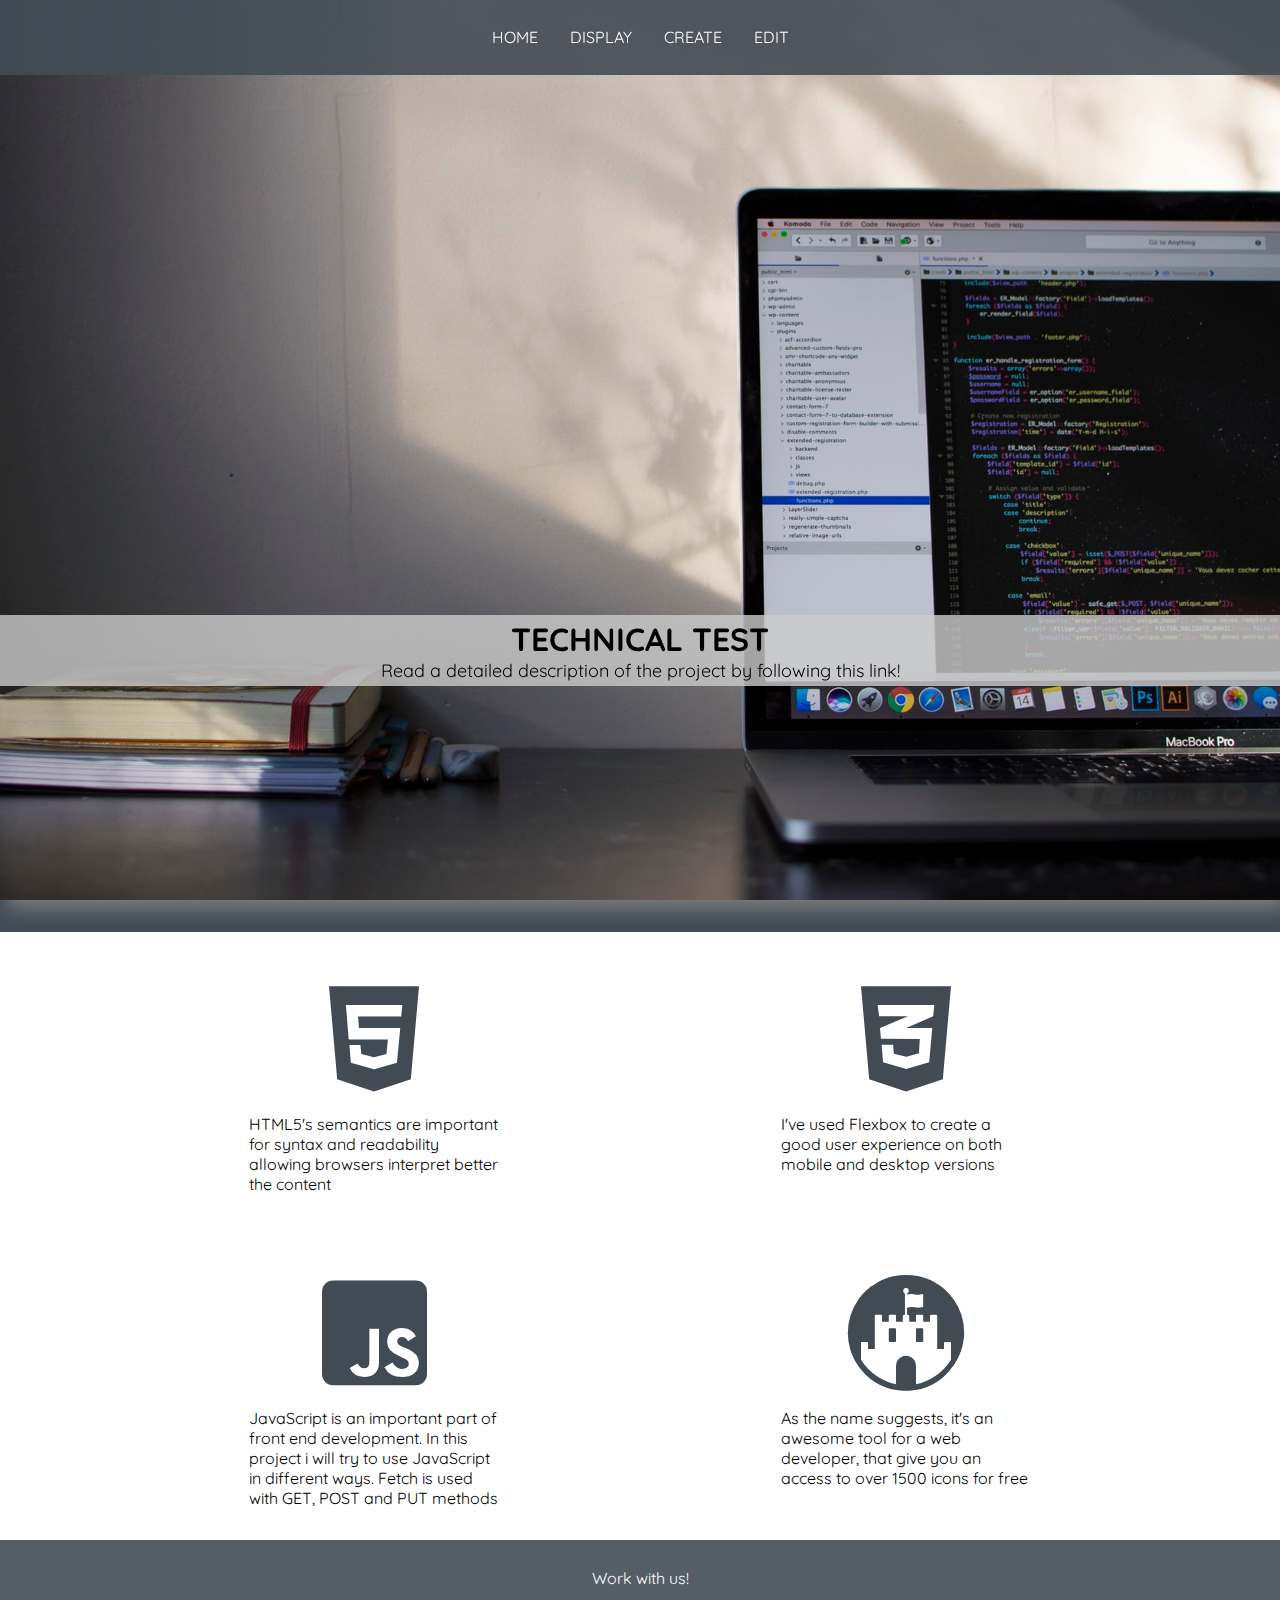
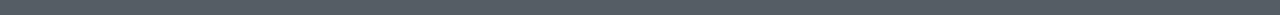
<file: index.html>
<!DOCTYPE html>
<html lang="en">

<head>
    <meta charset="UTF-8">
    <meta name="viewport" content="width=device-width, initial-scale=1.0">
    <meta http-equiv="X-UA-Compatible" content="ie=edge">
    <title>Home Page</title>
    <link rel="stylesheet" href="assets/styles/main.css">
    <link rel="stylesheet" href="https://cdnjs.cloudflare.com/ajax/libs/font-awesome/5.9.0/css/all.css">
</head>

<body>
    <div class="bg-img">
        <header>
            <nav>
                <ul>
                    <li><a href="index.html">Home</a></li>
                    <li><a href="display-users.html">Display</a></li>
                    <li><a href="create-user.html">Create</a></li>
                    <li><a href="edit-user.html">Edit</a></li>
                </ul>
            </nav>
        </header>
        <div class="hero-content">
            <h1>Technical Test</h1>
            <div>
                <p>Read a detailed description of the project by following this link!</p>
            </div>

        </div>
    </div>
    <main id="app">
        <div class="index-content column">
            <div class="row j-even">
                <div class="card">
                    <div class="card-header"><i class="fab fa-html5"></i></div>
                    <p>HTML5's semantics are important for syntax and readability allowing browsers interpret better the content</p>
                </div>
                <div class="card">
                    <div class="card-header"><i class="fab fa-css3-alt"></i></div>
                    <p>I've used Flexbox to create a good user experience on both mobile and desktop versions</p>
                </div>
            </div>
            <div class="row j-even">
                <div class="card">
                    <div class="card-header"><i class="fab fa-js-square"></i></div>
                    <p>JavaScript is an important part of front end development. In this project i will try to use JavaScript in different ways. Fetch is used with GET, POST and PUT methods</p>
                </div>
                <div class="card">
                    <div class="card-header"><i class="fab fa-fort-awesome-alt"></i></div>
                    <p>As the name suggests, it's an awesome tool for a web developer, that give you an access to over 1500 icons for free</p>
                </div>
            </div>
        </div>
    </main>
    <footer>
        <a href="mailto:y.makkoyev@gmail.com">Work with us!</a>
    </footer>
</body>

</html>
<style>
    @media screen and (max-width: 800px) {
        .row {
            flex-direction: column;
            align-items: center;
        }
    }
</style>
</file>
<file: assets/styles/main.css>
@import url('https://fonts.googleapis.com/css?family=Quicksand&display=swap');

* {
    padding: 0;
    margin: 0;
    box-sizing: border-box;
}

body {
    font-family: 'Quicksand', sans-serif;
    font-weight: 400;
}
.row {
    display: flex;
    flex-direction: row;
}
.column {
    display: flex;
    flex-direction: column;
}
.j-even {
    justify-content: space-evenly;
}
#app {}

.bg-img {
    background: url('../images/bg-image.jpg') center no-repeat;
    background-size: cover;
    width: 100%;
    height: 100vh;
    filter:drop-shadow(8px 8px 10px gray);
}

.hero-content {
    margin: 60vh auto;
    display: flex;
    justify-content: center;
    flex-direction: column;
    align-items: center;
    position: relative;
    background: rgba(204, 204, 204, 0.8);
    width: 100%;
    padding: 4px;
}
.hero-content > h1 {
    text-transform: uppercase;
}
.hero-content > div > p {
    font-size: 18px;
}
.scroll-arrow {
    font-size: 3rem;
}
.scroll-arrow a {
    margin-top: 90vh;
    color: white;
}
.index-content {
    border-top: 2em solid #424B54;
    display: flex;
    justify-content: space-evenly;
}
.card {
    max-height: 250px;
    max-width: 250px;
    margin: 2em;
    display: flex;
    flex-direction: column;
    align-items: center;
}
.card-header {
    font-size: 120px;
}
nav, footer {
    background: rgba(66, 75, 84, 0.9);
}
footer a {
color: white;
text-decoration: none;
}
nav ul, footer {
    display: flex;
    justify-content: center;
    height: 75px;
    align-items: center;
}

ul li {
    list-style: none;
    padding: 16px;
    transition-duration: .5s;
}
ul li a {
    text-transform: uppercase;
    color: white;
    text-decoration: none;
}
ul li:hover {
    cursor: pointer;
}
ul li::after {
    content: '';
    display: block;
    width: 0;
    height: 2px;
    background: white;
    transition: width .3s;
}

ul li:hover::after {
    width: 100%;
}
.loader,
    .loader:after {
        border-radius: 50%;
        width: 10em;
        height: 10em;
    }

    .loader {
        margin: 60px auto;
        font-size: 10px;
        position: relative;
        text-indent: -9999em;
        border-top: 1.1em solid rgba(255, 255, 255, 0.2);
        border-right: 1.1em solid rgba(255, 255, 255, 0.2);
        border-bottom: 1.1em solid rgba(255, 255, 255, 0.2);
        border-left: 1.1em solid black;
        -webkit-transform: translateZ(0);
        -ms-transform: translateZ(0);
        transform: translateZ(0);
        -webkit-animation: load8 1.1s infinite linear;
        animation: load8 1.1s infinite linear;
    }

    @-webkit-keyframes load8 {
        0% {
            -webkit-transform: rotate(0deg);
            transform: rotate(0deg);
        }

        100% {
            -webkit-transform: rotate(360deg);
            transform: rotate(360deg);
        }
    }

    @keyframes load8 {
        0% {
            -webkit-transform: rotate(0deg);
            transform: rotate(0deg);
        }

        100% {
            -webkit-transform: rotate(360deg);
            transform: rotate(360deg);
        }
    }

    .no-focus-outline a:focus,
    .no-focus-outline button:focus, input:focus,select:focus {
      outline: none;
    }
    .card-header i{
        color: #424B54;
    }
    input[type="button"]{
        cursor: pointer;
    }
</file>
